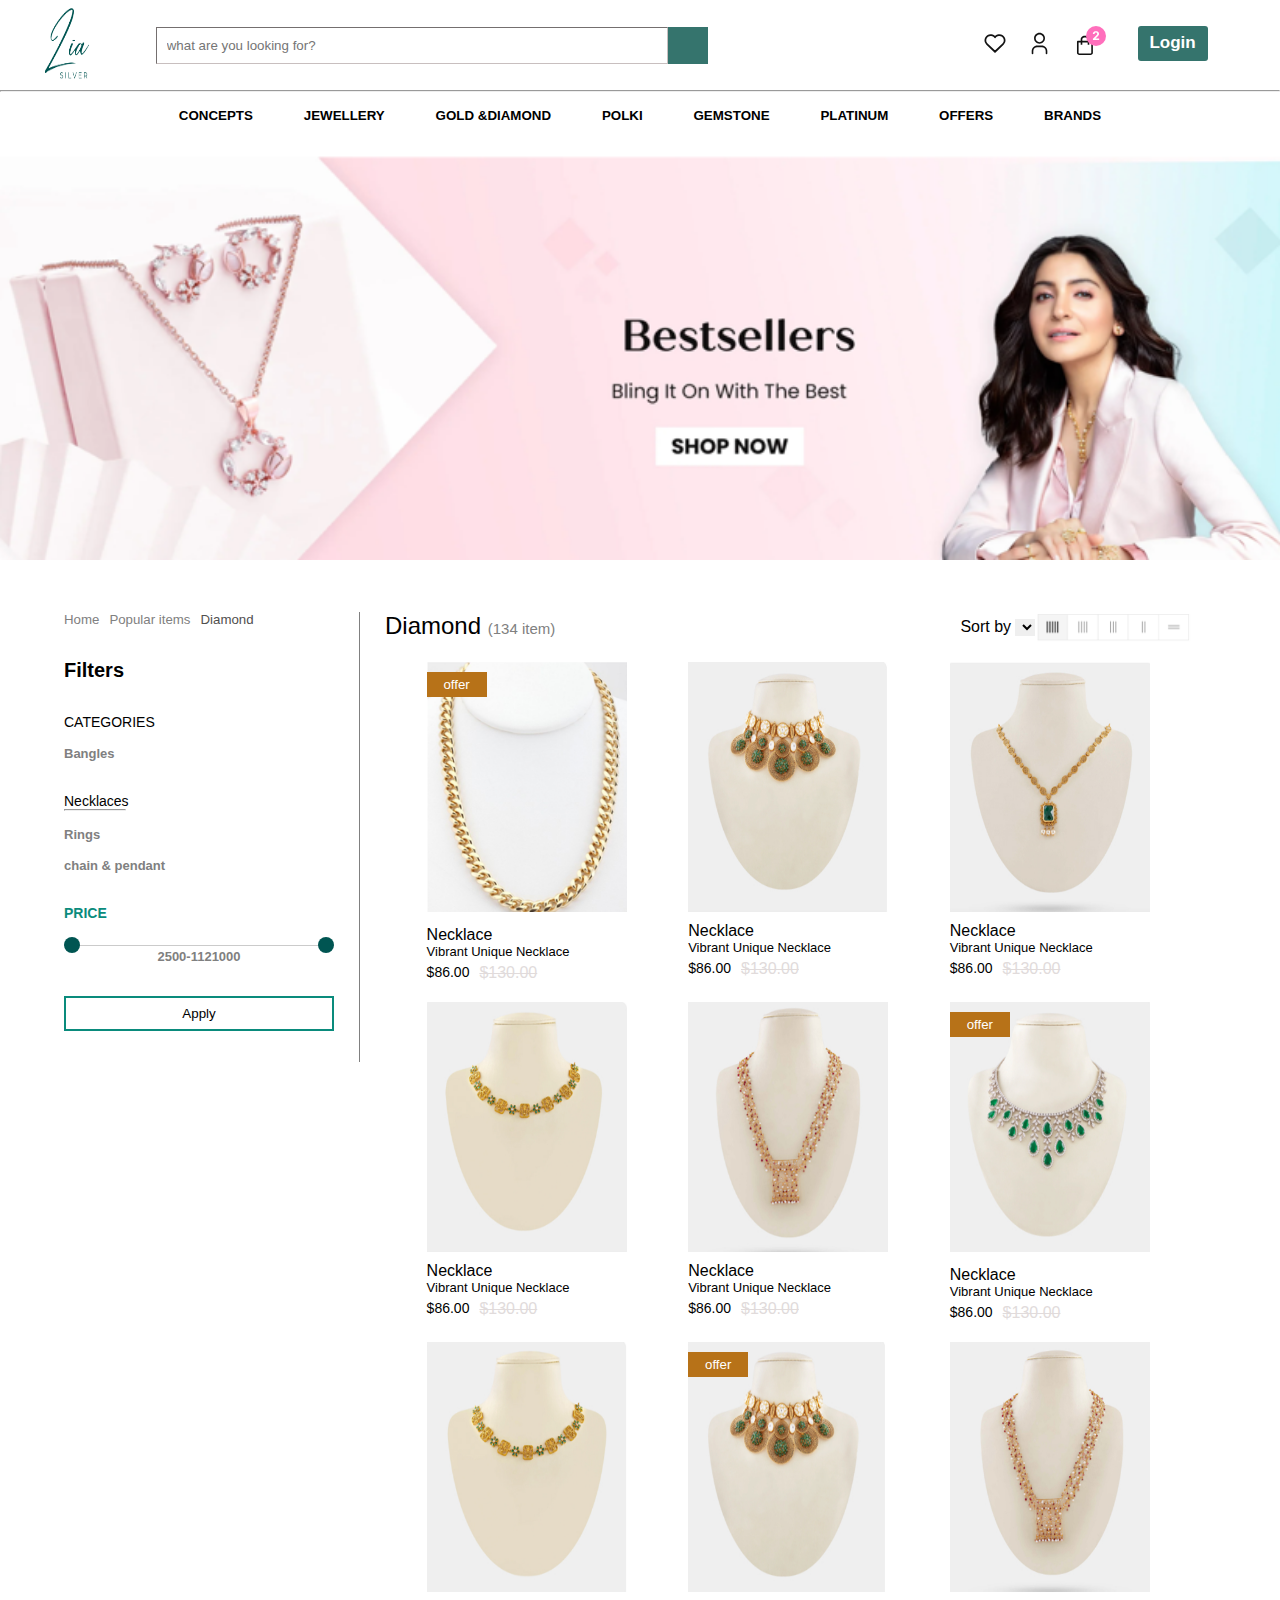
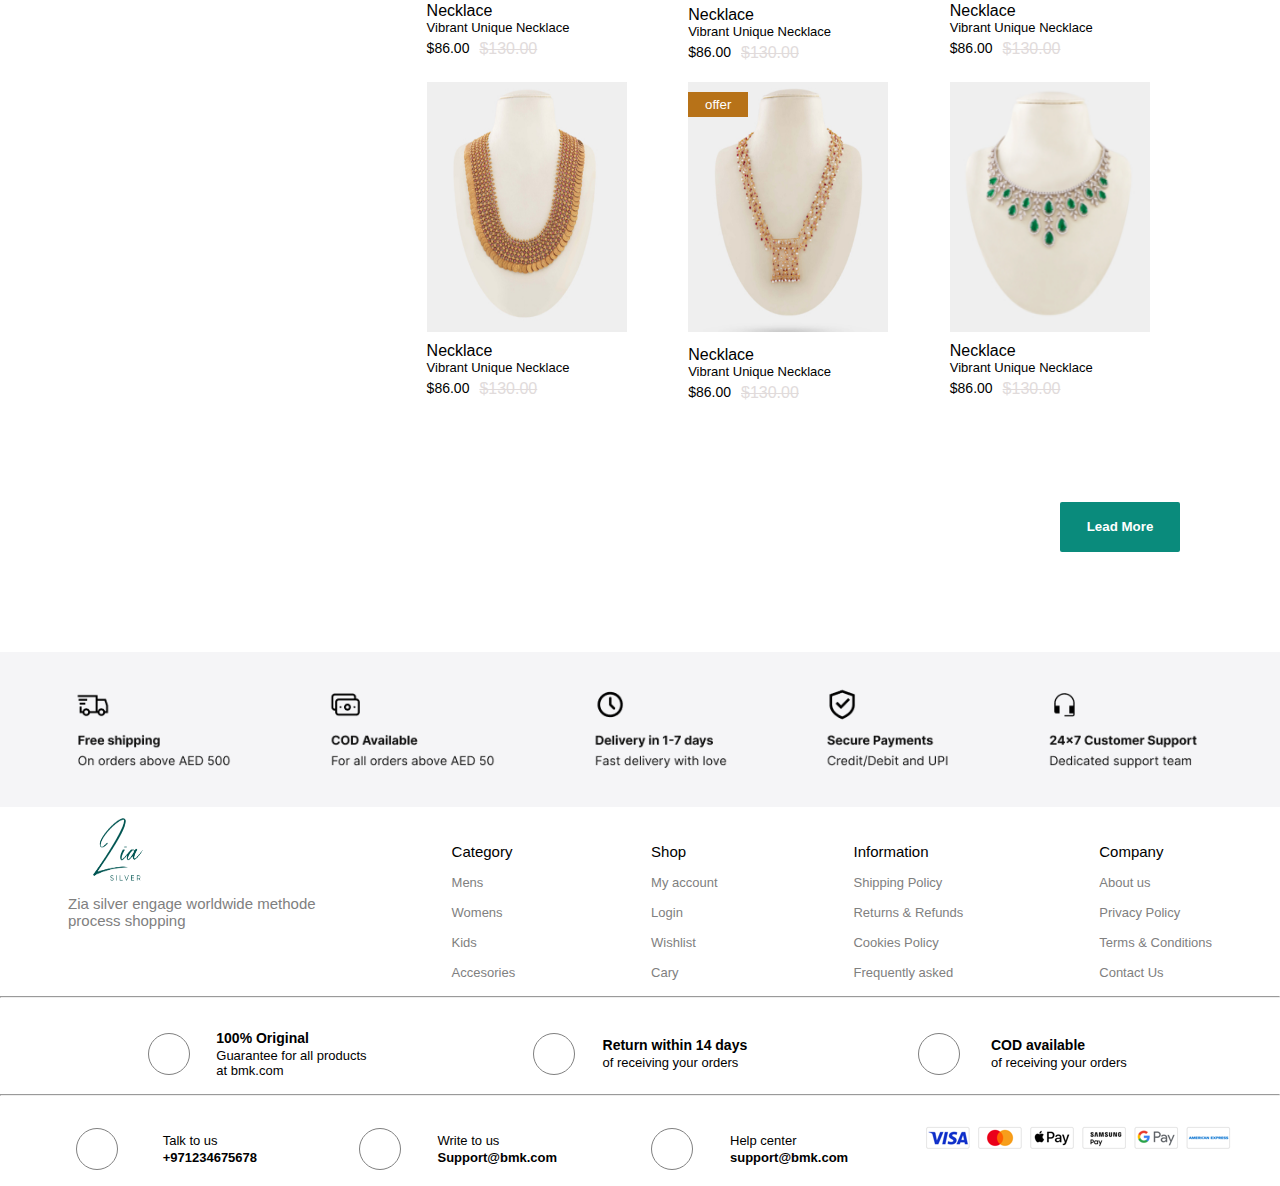
<file: ProductList.html>
<!DOCTYPE html>
<html lang="en">
  <head>
    <meta charset="UTF-8" />
    <meta name="viewport" content="width=device-width, initial-scale=1.0" />
    <title>Document</title>
    <link rel="stylesheet" href="./css/Style.css" />
    <link
      rel="stylesheet"
      href="https://cdnjs.cloudflare.com/ajax/libs/font-awesome/6.5.2/css/all.min.css"
      integrity="sha512-SnH5WK+bZxgPHs44uWIX+LLJAJ9/2PkPKZ5QiAj6Ta86w+fsb2TkcmfRyVX3pBnMFcV7oQPJkl9QevSCWr3W6A=="
      crossorigin="anonymous"
      referrerpolicy="no-referrer"
    />
  </head>
  <body>
    <header>
      <!-- header- logo and searchbar section -->
      <div class="header">
        <div class="header-main">
          <div class="logo-search-sec">
            <img src="./Images/logo.png" alt="" />
            <div>
              <input placeholder="what are you looking for?" type="text" />
              <button><i class="fa-solid fa-magnifying-glass"></i></button>
            </div>
          </div>
          <div class="header-btns">
            <button><svg width="28" height="28" viewBox="0 0 28 28" fill="none" xmlns="http://www.w3.org/2000/svg">
              <path d="M22.0256 15.0373L14.0089 22.75L5.99223 15.0373M5.99223 15.0373C5.46345 14.5375 5.04695 13.9367 4.76893 13.2729C4.49092 12.609 4.35743 11.8964 4.37685 11.1799C4.39628 10.4634 4.56821 9.75865 4.88182 9.10991C5.19543 8.46117 5.64391 7.88253 6.19904 7.41043C6.75417 6.93833 7.40392 6.583 8.10736 6.36681C8.8108 6.15063 9.55271 6.07827 10.2864 6.15429C11.02 6.23031 11.7295 6.45307 12.3702 6.80854C13.0108 7.16401 13.5688 7.64449 14.0089 8.21972C14.4509 7.64866 15.0095 7.17238 15.6498 6.82069C16.29 6.46899 16.9981 6.24945 17.7296 6.1758C18.4612 6.10215 19.2006 6.17599 19.9015 6.39268C20.6023 6.60937 21.2496 6.96426 21.8028 7.43512C22.356 7.90599 22.8031 8.48271 23.1163 9.12918C23.4295 9.77565 23.6019 10.4779 23.6228 11.1921C23.6438 11.9063 23.5127 12.617 23.2379 13.2797C22.963 13.9424 22.5503 14.5429 22.0256 15.0436" stroke="#121212" stroke-width="1.75" stroke-linecap="round" stroke-linejoin="round"/>
              </svg>
              </button>
            <button><svg width="28" height="28" viewBox="0 0 28 28" fill="none" xmlns="http://www.w3.org/2000/svg">
              <path fill-rule="evenodd" clip-rule="evenodd" d="M9.65715 9.33325C9.65715 7.20199 11.3849 5.47427 13.5161 5.47427C15.6474 5.47427 17.3751 7.20199 17.3751 9.33325C17.3751 11.4645 15.6474 13.1922 13.5161 13.1922C11.3849 13.1922 9.65715 11.4645 9.65715 9.33325ZM13.5161 3.85889C10.4927 3.85889 8.04177 6.30984 8.04177 9.33325C8.04177 12.3567 10.4927 14.8076 13.5161 14.8076C16.5395 14.8076 18.9905 12.3567 18.9905 9.33325C18.9905 6.30984 16.5395 3.85889 13.5161 3.85889ZM8.45268 19.3168C9.17638 18.5931 10.1579 18.1865 11.1814 18.1865H15.8481C16.8715 18.1865 17.8531 18.5931 18.5768 19.3168C19.3005 20.0405 19.707 21.022 19.707 22.0455V24.3788C19.707 24.8249 20.0686 25.1865 20.5147 25.1865C20.9608 25.1865 21.3224 24.8249 21.3224 24.3788V22.0455C21.3224 20.5936 20.7457 19.2011 19.719 18.1745C18.6924 17.1479 17.2999 16.5711 15.8481 16.5711H11.1814C9.7295 16.5711 8.33708 17.1479 7.31043 18.1745C6.28379 19.2011 5.70703 20.5936 5.70703 22.0455V24.3788C5.70703 24.8249 6.06865 25.1865 6.51472 25.1865C6.9608 25.1865 7.32242 24.8249 7.32242 24.3788V22.0455C7.32242 21.022 7.72899 20.0405 8.45268 19.3168Z" fill="#121212"/>
              </svg></button>
            <button>
              <svg id="toggleSidebar1Btn" width="50" height="34" viewBox="0 0 50 34" fill="none" xmlns="http://www.w3.org/2000/svg">
                <path fill-rule="evenodd" clip-rule="evenodd" d="M11.3087 12.9999C11.3087 12.8277 11.3959 12.4619 11.7498 12.1342C12.0916 11.8178 12.7531 11.4743 14.0011 11.4743C15.249 11.4743 15.9105 11.8178 16.2523 12.1342C16.6062 12.4619 16.6934 12.8277 16.6934 12.9999H18.3087C18.3087 12.3944 18.0459 11.5935 17.3498 10.9489C16.6416 10.2932 15.5531 9.85889 14.0011 9.85889C12.449 9.85889 11.3605 10.2932 10.6523 10.9489C9.9562 11.5935 9.69336 12.3944 9.69336 12.9999H11.3087ZM11.3087 13V14.8202H16.6934V13H18.3087V14.8202H21.0831C21.5292 14.8202 21.8908 15.1818 21.8908 15.6279V26.661C21.8908 27.2954 21.6367 27.9024 21.1865 28.3489C20.7365 28.7953 20.1276 29.0449 19.4941 29.0449H8.37128C7.73774 29.0449 7.12885 28.7953 6.67889 28.3489C6.22872 27.9024 5.97461 27.2954 5.97461 26.661V15.6279C5.97461 15.1818 6.33623 14.8202 6.7823 14.8202H9.69336V13H11.3087ZM9.69336 18.8333V16.4356H7.58999V26.661C7.58999 26.8627 7.6707 27.0575 7.81651 27.2021C7.96254 27.3469 8.16197 27.4295 8.37128 27.4295H19.4941C19.7034 27.4295 19.9029 27.3469 20.0489 27.2021C20.1947 27.0575 20.2754 26.8627 20.2754 26.661V16.4356H18.3087V18.8333H16.6934V16.4356H11.3087V18.8333H9.69336Z" fill="#121212"/>
                <g clip-path="url(#clip0_7698_25653)">
                <circle cx="25" cy="10" r="10" fill="#FF6FBC"/>
                <path d="M21.9281 14V12.6705L25.0346 9.79403C25.2988 9.53835 25.5204 9.30824 25.6994 9.10369C25.8812 8.89915 26.019 8.69886 26.1127 8.50284C26.2065 8.30398 26.2534 8.08949 26.2534 7.85938C26.2534 7.60369 26.1951 7.38352 26.0787 7.19886C25.9622 7.01136 25.8031 6.8679 25.6014 6.76847C25.3997 6.66619 25.171 6.61506 24.9153 6.61506C24.6483 6.61506 24.4153 6.66903 24.2164 6.77699C24.0176 6.88494 23.8642 7.03977 23.7562 7.24148C23.6483 7.44318 23.5943 7.68324 23.5943 7.96165H21.8429C21.8429 7.39062 21.9721 6.89489 22.2306 6.47443C22.4892 6.05398 22.8514 5.72869 23.3173 5.49858C23.7832 5.26847 24.3201 5.15341 24.9281 5.15341C25.5531 5.15341 26.0971 5.2642 26.5602 5.4858C27.0261 5.70455 27.3883 6.00852 27.6468 6.39773C27.9054 6.78693 28.0346 7.23295 28.0346 7.7358C28.0346 8.06534 27.9693 8.39062 27.8386 8.71165C27.7108 9.03267 27.4821 9.3892 27.1525 9.78125C26.823 10.1705 26.3585 10.6378 25.7591 11.1832L24.4849 12.4318V12.4915H28.1497V14H21.9281Z" fill="white"/>
                </g>
                <defs>
                <clipPath id="clip0_7698_25653">
                <rect width="20" height="20" fill="white" transform="translate(15)"/>
                </clipPath>
                </defs>
                </svg>
            </button>
            <button class="login-btn">Login</button>
          </div>
        </div>
      </div>
      <hr />
      <!-- Navbar -->
      <nav>
        <div class="navbar">
          <button>CONCEPTS</button>
          <button>JEWELLERY</button>
          <button>GOLD &DIAMOND</button>
          <button>POLKI</button>
          <button>GEMSTONE</button>
          <button>PLATINUM</button>
          <button>OFFERS</button>
          <button>BRANDS</button>
        </div>
      </nav>
    </header>
    <!-- product lists -->
    <main>
      <section>
        <img class="banner2" src="./Images/banner2.png" alt="" />

        <div class="prdct-list-main">
          <div class="prdct-list-sec">
            <div class="filter-section">
              <div class="dtls-path">
                <h5>
                  Home <span><i class="fa-solid fa-angle-right"></i></span>
                </h5>
                <h5>
                  Popular items
                  <span><i class="fa-solid fa-angle-right"></i></span>
                </h5>
                <h5 style="color: rgb(80, 78, 78)">Diamond</h5>
              </div>
              <div class="filter-title">
                <h3>Filters</h3>
                <i class="fa-solid fa-xmark"></i>
              </div>
              <h4>CATEGORIES</h4>
              <p>Bangles</p>

              <h4>Necklaces</h4>
              <hr />
              <p>Rings</p>
              <p>chain & pendant</p>
              <h2>PRICE</h2>
              <div class="slider">
                <svg
                  width="270"
                  height="16"
                  viewBox="0 0 270 16"
                  fill="none"
                  xmlns="http://www.w3.org/2000/svg"
                >
                  <rect y="8" width="270" height="1" fill="#CBCBCB" />
                  <circle cx="262" cy="8" r="8" fill="#005552" />
                  <circle cx="8" cy="8" r="8" fill="#005552" />
                </svg>
                <p>2500-1121000</p>
              </div>

              <button>Apply</button>
            </div>
          <div  class="line"></div>
            <div class="prdct-list-cards">
              <div class="prdct-list-card">
                <div class="prdct-list-title">
                  <h2>Diamond <span>(134 item)</span></h2>
                  <p></p>
                </div>
                <div class="sort">
                  <section>
                    <label for="sort-by">Sort by</label>
                    <select name="sort-by" id="sort-by">
                      <option value=""></option>
                    </select>
                  </section>
                  <div class="sort-lines">
                    <img src="./Images/sort.png" alt="">
                  </div>
                </div>
               
                   
                </div>
                 <!-- list cards -->
                <div class="list-cards">
                    <div style="width: 200px;"  class="latest-card">
                        <div class="list-cr">
                            <img style="height: 250px; width: 200px;" src="./Images/might-img4.png" alt="">
                            <h5>offer</h5>
                        </div>
                       
                        <h4>Necklace</h4>
                        <p>Vibrant Unique Necklace</p>
                        <div class="price">
                          <h3>$86.00 </h4>
                          <del>$130.00</del>
                        </div>
                        
                      </div>

                      <div style="width: 200px;"  class="latest-card">

                            <img style="height: 250px; width: 200px;" src="./Images/list-card2.png" alt="">

                     
                       
                        <h4>Necklace</h4>
                        <p>Vibrant Unique Necklace</p>
                        <div class="price">
                          <h3>$86.00 </h4>
                          <del>$130.00</del>
                        </div>
                        
                      </div>

                      <div style="width: 200px;"  class="latest-card">

                        <img style="height: 250px; width: 200px;" src="./Images/list-card3.png" alt="">

                 
                   
                    <h4>Necklace</h4>
                    <p>Vibrant Unique Necklace</p>
                    <div class="price">
                      <h3>$86.00 </h4>
                      <del>$130.00</del>
                    </div>
                    
                  </div>
                  <div style="width: 200px;"  class="latest-card">

                    <img style="height: 250px; width: 200px;" src="./Images/list-card4.png" alt="">

             
               
                <h4>Necklace</h4>
                <p>Vibrant Unique Necklace</p>
                <div class="price">
                  <h3>$86.00 </h4>
                  <del>$130.00</del>
                </div>
                
              </div>
              <div style="width: 200px;"  class="latest-card">

                <img style="height: 250px; width: 200px;" src="./Images/list-card5.png" alt="">

         
           
            <h4>Necklace</h4>
            <p>Vibrant Unique Necklace</p>
            <div class="price">
              <h3>$86.00 </h4>
              <del>$130.00</del>
            </div>
            
          </div>

          <div style="width: 200px;"  class="latest-card">
            <div class="list-cr">
                <img style="height: 250px; width: 200px;" src="./Images/list-card6.png" alt="">
                <h5>offer</h5>
            </div>
           
            <h4>Necklace</h4>
            <p>Vibrant Unique Necklace</p>
            <div class="price">
              <h3>$86.00 </h4>
              <del>$130.00</del>
            </div>
            
          </div>

          <div style="width: 200px;"  class="latest-card">

            <img style="height: 250px; width: 200px;" src="./Images/list-card8.png" alt="">

     
       
        <h4>Necklace</h4>
        <p>Vibrant Unique Necklace</p>
        <div class="price">
          <h3>$86.00 </h4>
          <del>$130.00</del>
        </div>
        
      </div>
      
      <div style="width: 200px;"  class="latest-card">
        <div class="list-cr">
            <img style="height: 250px; width: 200px;" src="./Images/list-card7.png" alt="">
            <h5>offer</h5>
        </div>
       
        <h4>Necklace</h4>
        <p>Vibrant Unique Necklace</p>
        <div class="price">
          <h3>$86.00 </h4>
          <del>$130.00</del>
        </div>
        
      </div>
      <div style="width: 200px;"  class="latest-card">

        <img style="height: 250px; width: 200px;" src="./Images/list-card9.png" alt="">

 
   
    <h4>Necklace</h4>
    <p>Vibrant Unique Necklace</p>
    <div class="price">
      <h3>$86.00 </h4>
      <del>$130.00</del>
    </div>
    
  </div>
  <div style="width: 200px;"  class="latest-card">

    <img style="height: 250px; width: 200px;" src="./Images/list-card10.png" alt="">



<h4>Necklace</h4>
<p>Vibrant Unique Necklace</p>
<div class="price">
  <h3>$86.00 </h4>
  <del>$130.00</del>
</div>

</div>
<div style="width: 200px;"  class="latest-card">
    <div class="list-cr">
        <img style="height: 250px; width: 200px;" src="./Images/list-card11.png" alt="">
        <h5>offer</h5>
    </div>
   
    <h4>Necklace</h4>
    <p>Vibrant Unique Necklace</p>
    <div class="price">
      <h3>$86.00 </h4>
      <del>$130.00</del>
    </div>
    
  </div>
  <div style="width: 200px;"  class="latest-card">

    <img style="height: 250px; width: 200px;" src="./Images/list-card12.png" alt="">



<h4>Necklace</h4>
<p>Vibrant Unique Necklace</p>
<div class="price">
  <h3>$86.00 </h4>
  <del>$130.00</del>
</div>

</div>
      


              </div>
          
            </div>
      
          </div>

        </div>
        <button class="learn-btn" >Lead More</button>
      </section>

      <section>
        <div id="sidebar1">
          <div class="cart-title">
           <h2>CART</h2>
           <svg id="closeSidebar1Btn" xmlns="http://www.w3.org/2000/svg" width="16" height="16"
           viewBox="0 0 16 16" fill="none">
           <path
               d="M9.414 8L16 1.414L14.586 0L8 6.586L1.414 0L0 1.414L6.586 8L0 14.586L1.414 16L8 9.414L14.586 16L16 14.586L9.414 8Z"
               fill="#2E2E2E" />
       </svg>
   
           
          </div>
          <!--cart products -->
          <div class="cart-products">
           <div>
             <img src="./Images/list-card12.png" alt="">
           </div>
           <div>
             <h3>Luxury Diamond Necklace</h3>
             <p>Gross Weight:400Gr,Metal:1162</p>
             <div class="cart-count">
               <div class="cartcnt" style="border: solid 1px grey; display: flex ; gap: 15px; height: 20px; align-items: center; justify-content: center;"><button>--</button> <h5>1</h5> <button>+</button></div>
               <div>
                 <h4 style="display: flex; gap: 10px;">RS:126000 <span><i class="fa-solid fa-trash-can"></i></span></h4>
   
               </div>
             </div>
           </div>
           
          </div>
          <div class="cart-products">
           <div>
             <img src="./Images/list-card3.png" alt="">
           </div>
           <div>
             <h3>Luxury Diamond Necklace</h3>
             <p>Gross Weight:400Gr,Metal:1162</p>
             <div class="cart-count">
               <div class="cartcnt" style="border: solid 1px grey; display: flex ; gap: 15px; height: 20px; align-items: center; justify-content: center;"><button>--</button> <h5>1</h5> <button>+</button></div>
               <div>
                 <h4 style="display: flex; gap: 10px;">RS:126000 <span><i class="fa-solid fa-trash-can"></i></span></h4>
   
               </div>
             </div>
           </div>
         
          </div>
         <div class="cart-btm-main">
   
     
          <div class="cart-btm-sec">
           <h3>Input</h3>
           <button>Apply</button>
          </div>
          <div class="cart-rate-sec">
           <div class="cart-btm-sec1">
             <h3>Subtotal</h3>
             <p>Rs.234000</p>
           </div>
           <div class="cart-btm-sec1">
             <h4>Total</h4>
             <p>Rs.234000</p>
           </div>
           <button class="checkout-btn">Ceckout</button>
          </div>
          <div class="view">
             <h4>View Cart</h4>
          </div>
         </div>
   
     </div>
      </section>
    </main>
    <!-- footer -->
    <footer>
        <div class="footer-section">
         <img class="shipping-tag" src="./Images/shipping-tag.png" alt="">

         <div class="footer-main">
           <div class="footer-sec1">
             <img src="./Images/logo.png" alt="">
             <p>Zia silver engage worldwide methode <br> process shopping</p>
             <div class="social-links">
               <a href=""><i class="fa-brands fa-facebook-f"></i></a>
               <a href=""><i class="fa-brands fa-instagram"></i></a>
               <a href="">

                 <i class="fa-brands fa-twitter"></i></a>
                 <a href=""><i class="fa-regular fa-envelope"></i></a>
                 <a href=""><i class="fa-solid fa-music"></i></a>
                 <a href=""><i class="fa-brands fa-linkedin"></i></a>
             </div>
           </div>

           <div class="footer-sec2">
             <h3>Category</h3>
             <h6>Mens</h6>
             <h6>Womens</h6>
             <h6>Kids</h6>
             <h6>Accesories</h6>

           </div>
           <div class="footer-sec2">
             <h3>Shop</h3>
             <h6>My account</h6>
             <h6>Login</h6>
             <h6>Wishlist</h6>
             <h6>Cary</h6>
           </div>
           <div class="footer-sec2">
             <h3>Information</h3>
             <h6>Shipping Policy</h6>
             <h6>Returns & Refunds</h6>
             <h6>Cookies Policy</h6>
             <h6> Frequently asked</h6>
           </div>
           <div class="footer-sec2">
             <h3>Company</h3>
             <h6>About us</h6>
             <h6>Privacy Policy</h6>
             <h6>Terms & Conditions</h6>
             <h6>Contact Us</h6>
           </div>
         </div>
         <hr>
        </div>

        <div class="ftr-returns">
        <div class="ftr-return">
         <div class="ftr-rtrn">
           <a href=""><i class="fa-solid fa-phone"></i></a>
           <div>
             <h6>100% Original</h6>
             <p>Guarantee for all products <br> at  bmk.com</p>
           </div>
         </div>
         <div class="ftr-rtrn">
           <a href=""><i class="fa-solid fa-phone"></i></a>
           <div>
             <h6>Return within 14 days</h6>
             <p>of receiving your orders </p>
           </div>
         </div>
         <div class="ftr-rtrn">
           <a href=""><i class="fa-solid fa-phone"></i></a>
           <div>
             <h6>COD available</h6>
             <p>of receiving your orders</p>
           </div>

         </div>
     
        </div>

        <hr>
         
       </div>
        <div style=" width: 100%;">
         <div style="margin-top: 1rem;" class="ftr-return">
           <div  class="ftr-rtrn">
             <a href=""><i class="fa-solid fa-phone"></i></a>
             <div>
               <h6 style="font-size: 13px; font-weight: 400;">Talk to us</h6>
               <p style="font-size: 13px; font-weight: 600;">+971234675678</p>
             </div>
           </div>
           <div class="ftr-rtrn">
             <a href=""><i class="fa-solid fa-phone"></i></a>
             <div>
               <h6 style="font-size: 13px; font-weight: 400;">Write to us</h6>
               <p style="font-size: 13px; font-weight: 600;">Support@bmk.com </p>
             </div>
           </div>
           <div class="ftr-rtrn">
             <a href=""><i class="fa-solid fa-phone"></i></a>
             <div>
               <h6 style="font-size: 13px; font-weight: 400;">Help center</h6>
               <p style="font-size: 13px; font-weight: 600;">support@bmk.com</p>
             </div>
           </div>
           <div>
             <img class="pay" src="./Images/pay.png" alt="">
           </div>
          </div>

        </div>

     </footer>

     <script src="Script.js"></script>
  </body>
</html>
</file>
<file: css/Style.css>
*{
    padding: 0;
    margin: 0;
}
          /* Home page */
.header{
    width: 100%;
    display: flex;
    justify-content: center;
    flex-direction: column;
}
.header-main{
    width: 95%;
    display: flex;
    justify-content: space-between;
    align-items: center;

    height: 90px;
}
.logo-search-sec{
    display: flex;
    align-items: center;
    justify-content: space-around;
    width: 60%;

 

}
.logo-search-sec img{
    width: 90px;
    height: 90px;

}
.logo-search-sec input{
    width: 500px;
    height: 35px;
    outline-color: grey;
   background-color: rgb(255, 255, 255);
  border-width: .1px;
  border-color: rgb(200, 191, 191);
  padding-left: 10px;
}
.logo-search-sec div{
    display: flex;
}
.logo-search-sec button{
    height: 37px;
    width: 40px;
    border: none;
    background-color:rgb(53, 116, 109) ;
    color: white;
}
.header-btns{
    display: flex;
    justify-content:space-around ;

    width: 20%;
}
.header-btns button{
    background-color: white;
    border: none;
    font-size: 17px;

}
.icon{
    position: relative;
}
.fa-solid.fa-bag-shopping {
    position: relative;
    z-index: 1;
}

.icon-count {
    position: absolute;
    top: -10%;
    left: 70%;
    transform: translateX(-50%);
    background-color: rgb(234, 116, 169);
   color: white;
    border-radius: 50%;
    padding: 2px 6px;
    font-size: 12px;
    z-index: 2;
}
.login-btn{
    background-color:rgb(53, 116, 109)!important ;
    width: 70px;
    height: 35px;
    color: white;
    font-weight: 600;
    border-radius: 3px;
}
nav{
    width: 100%;
    display: flex;
    justify-content: center;

}
.navbar{
    width: 80%;
    display: flex;
    justify-content: space-evenly;
    margin-top: 1rem;

}
.navbar button{
    background-color: white;
    border: none;
    font-weight: 600;
  display: flex;
  flex-wrap: wrap;
  height: auto;
  width: auto;

 

}
.banner img{
    width: 100%;
    margin-top: 2rem;

}
.category{
    width: 100%;
    display: flex;
    flex-direction: column;
    justify-content: center;
    align-items: center;
    margin-top: 1rem;
}
.cat-titles{
    width: 90%;
    display: flex;
    justify-content: space-between;
}
.cat-title h2 , h5{
    font-family:'Lucida Sans', 'Lucida Sans Regular', 'Lucida Grande', 'Lucida Sans Unicode', Geneva, Verdana, sans-serif ;
}
.category-section{
    width: 100%;
    display: flex;
    justify-content: center;
}
.category-sec{
    width: 90%;
 margin-top: 1rem;
  display: flex;
  flex-wrap: wrap;
  justify-content: space-around;
   
}
.cat-sec{
    margin-top: 1rem;
    display: flex;
    flex-direction: column;
    justify-content: center;
    align-items: center;
}
.cat-sec img{
    width: 150px;
    height: 170px;
    border-radius: 50%;
}
.cat-sec h4{
    font-size: 14px;
    font-weight: 400;
    margin-top: 6px;
    font-family: 'Lucida Sans', 'Lucida Sans Regular', 'Lucida Grande', 'Lucida Sans Unicode', Geneva, Verdana, sans-serif;
}
.gold-silver{
   width: 90%;
    display: flex;
    justify-content: space-evenly;
    margin-top: 3rem;
    flex-wrap: wrap; 
}
.gld-title h2{
    font-family: 'Lucida Sans', 'Lucida Sans Regular', 'Lucida Grande', 'Lucida Sans Unicode', Geneva, Verdana, sans-serif;
    font-weight: 400;
    text-align: center;
    margin-top: 1.5rem;
}
.gld-slvr{
    display: flex;
    flex-direction: column;
}
.gld-title h4{
    font-family: 'Lucida Sans', 'Lucida Sans Regular', 'Lucida Grande', 'Lucida Sans Unicode', Geneva, Verdana, sans-serif;
    text-align: center;
    font-weight: 400;
  margin-top: 6px;

}

.gld-title hr{
    width: 110px;
    text-align: center;
    display: flex;
    justify-content: center;

    flex-direction: column;
    align-items: center;
}
.gld-title{
    display: flex;
    flex-direction: column;
    justify-content: center;
    align-items: center;
}
.latest-section{
    width: 100%;
    display: flex;
    flex-direction: column;
    justify-content: center;
    align-items: center;
}
.latest-sec{
    width: 90%;
    margin-top: 3rem;

}
.latest-sec h2{
    font-family: 'Lucida Sans', 'Lucida Sans Regular', 'Lucida Grande', 'Lucida Sans Unicode', Geneva, Verdana, sans-serif;
    font-weight: 500;

}
.latest-cards{
display: flex;
justify-content: space-evenly;
flex-wrap: wrap;
margin-top: 2rem;
gap: 20px;
}
.latest-card{
    width:240px ;

    display: flex;
    flex-direction: column;

}
.latest-card button{
    height: 40px;
    border: solid 2px ;
  border-color:rgb(58, 181, 167) ;
    background-color: white;
    font-weight: 600;
}
.latest-card h4,.latest-card1 h4,.add-card h4{
    font-family: 'Lucida Sans', 'Lucida Sans Regular', 'Lucida Grande', 'Lucida Sans Unicode', Geneva, Verdana, sans-serif;
 margin-top: 10px;
 font-weight: 400;
}
.price{
    display: flex;
    gap: 10px;
    margin-top: 5px;


}
.price h3{
    font-family: 'Lucida Sans', 'Lucida Sans Regular', 'Lucida Grande', 'Lucida Sans Unicode', Geneva, Verdana, sans-serif;
    font-size: 14px;
    font-weight: 400;
}
.price del{
    color: rgb(225, 219, 219);
    font-family: 'Lucida Sans', 'Lucida Sans Regular', 'Lucida Grande', 'Lucida Sans Unicode', Geneva, Verdana, sans-serif;

}
.latest-card1{
    width:240px ;
  
    display: flex;
    flex-direction: column;
    position: relative;
}
.image-container {
    position: relative;
}

.image-container img {
    height: 345px;
    display: block;
}

.image-container h2 {
    position: absolute;
    top: 4%;
    width: 80px;
    height: 25px;
    text-align: center;
    padding-top: 5px;
    background-color: rgb(249, 177, 44);
    left: 17%;
    transform: translate(-50%, -50%);
    z-index: 1;
    color: black;
    font-size: 13px; 
}
.image-container1 {
    position: relative;
    display: inline-block;
}

.image-container1 img {
    display: block;
    max-width: 100%;
}

.icon-button {
    position: absolute;
    background-color: transparent;
    border: none;
    cursor: pointer;
}

.svg-button {
    top: 20px; 
    right: 10px; 
}

.eye-button {
    top: 80px; 
    right: 10px; 
    font-size: 20px;
}
.count{
bottom: 50px;
left: 80px;
text-align: center;
justify-content:center ;
display: flex;
gap: 20px;
border: solid 1px rgb(201, 192, 192);
width: 90px;
height: 30px;
padding-top: 5px;
}
.count span{
    letter-spacing: -2px;
}
.quick-add-button {
    display: block;
 
    height: 40px;
    border: solid 2px ;
  border-color:rgb(58, 181, 167) ;
    background-color: white;
    font-weight: 600;
}

.card-btns{
    display: flex;
    justify-content:space-around ;
}
.card-btns button{
    width: 110px;
    
}
.card-btn1{
    background-color: white;
}
.Addition-cards{
    display: flex;
    justify-content: space-evenly;
    flex-wrap: wrap;
} 
.addition-section{
    width: 100%;
    display: flex;
    flex-direction: column;
    justify-content: center;
    align-items: center;
    margin-top: 3rem;
}
.addition-sec{
    width: 90%;
  
 
}
.addition-titles{
    display: flex;
    justify-content: space-between;
    
}
.addition-titles h2{
    font-family: 'Lucida Sans', 'Lucida Sans Regular', 'Lucida Grande', 'Lucida Sans Unicode', Geneva, Verdana, sans-serif;
}
.image-container3 img{
    width: 240px;
    height: 300px;
}
.latest-card1{
    
    height: auto;
}
.image-container3 h2 {
    position: absolute;
    top: 4%;
    width: 80px;
    height: 25px;
    text-align: center;
    padding-top: 5px;
    background-color: rgb(249, 177, 44);
    left: 17%;
    transform: translate(-50%, -50%);
    z-index: 1;
    color: black;
    font-size: 13px; 
}
.add-card{
    width:240px ;

    display: flex;
    flex-direction: column;
    justify-content: center;
    align-items: center;
    
}
.add-card img{
    width: 240px;
    height: 300px;
}
.addition-card{
     display: flex;
     justify-content: center!important;
     gap: 20px;
  width: 100%;
  flex-wrap: wrap;
  margin-top: 3rem;
}
.addition-crd{
    display: flex;
    flex-direction: column;
   
   
}
.addition-crd img{
    width: 550px;
    height: 400px;
}
footer{
    width: 100%;
    display: flex;
    flex-direction: column;
    justify-content: center;
    align-items: center;
    margin-top: 3rem;

}
.footer-section{
    width: 100%;
}
.shipping-tag{
    width: 100%;
}
.footer-main{
    display: flex;
    justify-content: space-around;
    flex-wrap: wrap;
}
.footer-sec1 img{
    width: 100px;
    height: 80px;

}
.footer-sec1 p{
    font-family: 'Lucida Sans', 'Lucida Sans Regular', 'Lucida Grande', 'Lucida Sans Unicode', Geneva, Verdana, sans-serif;
    font-size: 15px;
    color: gray;
}
.social-links{
    display: flex;
    justify-content: space-between;
    margin-top: 2rem;
}
.social-links a{
    color: black;
}
.footer-sec2 {
    display: flex;
    flex-direction: column;
    gap: 15px;
    margin-top: 2rem;
    margin-bottom: 1rem;

}
.footer-sec2 h3{
    font-family: 'Segoe UI', Tahoma, Geneva, Verdana, sans-serif;
    font-weight: 400;
    font-size: 15px;
    
}
.footer-sec2 h6{
    font-family: 'Segoe UI', Tahoma, Geneva, Verdana, sans-serif;
    font-weight: 400;
    font-size: 13px;
    color: gray;
    
}
.ftr-returns{
    width: 100%;
}
.ftr-return{
    display: flex;
    justify-content: space-evenly;
    margin-top: 1rem;
    width: 100%;
    flex-wrap: wrap;
    margin-bottom: 1rem;
}
.ftr-rtrn{
    display: flex;
    gap: 10px;
    justify-content: space-evenly;
    align-items: center;
    margin-top: 1rem;
    width: 250px;
}
.ftr-rtrn a{
   color: black;
    width: 40px;
    height: 30px;
    text-align: center;
     padding-top: 10px;
     border-radius: 60px;
     border: solid 1px grey;
}

.ftr-rtrn div h6{
 font-family: 'Segoe UI', Tahoma, Geneva, Verdana, sans-serif;
 font-size: 14px;
}
.ftr-rtrn div p{
    font-family: 'Segoe UI', Tahoma, Geneva, Verdana, sans-serif;
    font-size: 13px;
    margin-top: 2px;

}

/* Product Details Page */

.details-main{
    display: flex;
    flex-direction: column;
    width: 100%;
    justify-content: center;
    align-items: center;

}
.details-sec{
    display: flex;
    width: 90%;
    justify-content: space-evenly;
    flex-wrap: wrap;
    margin-top: 3rem;
}
.dtl-img-cards{
     display: flex;
     justify-content: space-between;
     margin-top: 1rem;

}
.dtl-img-cards img{
    width: 120px;
    height: 150px;
}
.dtls-img-sec img{

}
.dtls-main h2{
    font-family: 'Segoe UI', Tahoma, Geneva, Verdana, sans-serif;
    margin-top: 1rem;
}
.dtls-path{
    display: flex;
   
    color: grey;
      gap: 10px;
}
.dtls-path h5{
    font-weight: 500;
    font-family: 'Segoe UI', Tahoma, Geneva, Verdana, sans-serif;
}
.dtls-main p{
    color: grey;
    font-family: 'Segoe UI', Tahoma, Geneva, Verdana, sans-serif;
    margin-top: .7rem;
}
.dtls-main h3{
   font-family: 'Segoe UI', Tahoma, Geneva, Verdana, sans-serif;
   margin-top: .5rem; 
   font-size: 23px;
}
.dtls-main del{
    font-size: 14px;
    color: grey;
}
.dtls-main h6{
    margin-top: .5rem;
    font-size: 13px;
    font-family: 'Segoe UI', Tahoma, Geneva, Verdana, sans-serif;
    color: rgb(10, 139, 124);
}
.dtls-main h4{
    margin-top: 1rem;
    font-family: 'Segoe UI', Tahoma, Geneva, Verdana, sans-serif;
    font-size: 18px;
    margin-bottom: .5rem;
}
.rating{
    display: flex;
}
.rating i{
    color: orange;
    margin-top: 1rem;
    font-size: 14px;
}

.prdct-dtls div{
    display: flex;
    justify-content: space-between;

}
.prdct-detls-btnts{
    display: flex;
    flex-direction: column!important;
}

.prdct-detls-btnt{
    display: flex!important;
    background-color: rgb(237, 237, 237);
    justify-content: space-between;
    align-items: center;
}
.prdct-detls-btnt button{
    border: none;


}
.prdct-detls-btnts h5{
color: rgb(10, 139, 124);
}
.prdct-detls-btnts button{
    display: flex;
    justify-content: center;
    align-items: center;
    height: 30px;
    width: 60px;
    height: 40px;  
    
}
.addtocart{
    background-color:rgb(10, 139, 124) ;
    border: none;
    width: 100%!important;
    margin-top: 10px;
    color: white;
}
.prdct-links{
    display: flex;
    justify-content: space-between;
    color: rgb(10, 139, 124);
    margin-top: .5rem
}
.prdct-links h5{
    font-family: 'Segoe UI', Tahoma, Geneva, Verdana, sans-serif;
    gap: 5px;
    display: flex;
}
.dis-main{
    width: 100%;
    display: flex;
    justify-content: center;

}
.dis-sec{
    width: 80%!important;
    margin-top: 3rem;
}
.discripton-btns{
    border-bottom: solid 1px grey;
    width: 100%;
    gap: 20px;
    display: flex;
}
.discripton-btns button{
    background-color: white;
    border: none;
    color: grey;
}
.discripton-btns button.active{
    border-bottom: solid 2px;
    color: black;
}
.dis-sec p{
    width: 70%;
    font-family: 'Segoe UI', Tahoma, Geneva, Verdana, sans-serif;
    color: rgb(71, 69, 69);
    margin-top: 1.5rem;
}
.info-sec{
    margin-top: 2rem;
}
.info-sec h4{
    font-family: 'Segoe UI', Tahoma, Geneva, Verdana, sans-serif;

}
.info-sec ul li{
    font-family: 'Segoe UI', Tahoma, Geneva, Verdana, sans-serif;
    color: rgb(71, 69, 69);
    margin-top: 1rem;
    margin-left: 1rem;

}
.might-cards{
    display: flex;
    justify-content: space-between;
    margin-top: 3rem;
}
.might-cards div h3{
    font-family: 'Segoe UI', Tahoma, Geneva, Verdana, sans-serif;
    
}
.might-cards div i{
     background-color: rgb(233, 225, 225);
     width: 40px;
     height: 30px;
     text-align: center;
     padding-top: 11px;
     border-radius: 50px;
     margin-top: -.5rem;
}
.might-card{
    display: flex;
    flex-wrap: wrap;
    justify-content: space-around;
    margin-top: 3rem;
    gap: 20px;
}
.popular-section{
    width: 100%;
    display: flex;
    justify-content: center;
    flex-direction: column;
    align-items: center;
}
.popular-sec{
    width: 90%;
    margin-top: 3rem;
}
.recently-sec{
    display: flex;
    justify-content: space-around;
    margin-top: 3rem;
    flex-wrap: wrap;
    gap: 20px;
}
/* product List page */

.banner2{
    width: 100%;
    margin-top: 2rem;
}
.prdct-list-main{
    width: 100%;
    display: flex;
    justify-content: center;
    align-items: center;
    flex-direction: column;
}
.prdct-list-sec{
    width: 90%;
    display: flex;
    margin-top: 3rem;
   
    gap: 25px;
    flex-wrap: wrap;

}
.prdct-list-card{
    display: flex;
    justify-content:space-between ;
}

.prdct-list-cards{
 width: 70%;
 display: flex;
 flex-direction: column;
 gap: 20px;

}
.filter-title{
    display: flex;
    justify-content: space-between;
   
    margin-top: 2rem;
    align-items: center;
}
.filter-title h3{
    font-family: 'Segoe UI', Tahoma, Geneva, Verdana, sans-serif;
    font-size: 20px;
}
.filter-section h4{
    font-family: 'Segoe UI', Tahoma, Geneva, Verdana, sans-serif;
    font-size: 14px;
    font-weight: 500;
    margin-top: 2rem;
}
.filter-section hr{
    width: 60px;
}
.filter-section p{
    color: grey;
    font-family: 'Segoe UI', Tahoma, Geneva, Verdana, sans-serif;
    font-size: 13px;
    font-weight: 600;
    margin-top: 1rem;
}
.filter-section h2{
    color: rgb(10, 139, 124);
    font-family: 'Segoe UI', Tahoma, Geneva, Verdana, sans-serif;
    font-size: 14px;
    margin-top: 2rem;
}
.slider svg{
    margin-top: 1rem;
}
.slider p{
     text-align: center;
     margin-top: -.5rem;
}
.filter-section button{
    width: 100%;
    height: 35px;
    background-color: white;
    border: solid 2px rgb(10, 139, 124);
    margin-top: 2rem;
}
.prdct-list-title h2{
  font-family: 'Segoe UI', Tahoma, Geneva, Verdana, sans-serif;
  font-weight: 500;
}
.prdct-list-title span{
    font-size: 15px;
    color: grey;
    font-weight: 400;
}

#sort-by{
    border: none;
}
.sort{
    display: flex;
    justify-content: center;
    align-items: center;
}
.sort-lines img{

 display: flex;
 height: 30px;
   
}
.sort section label{
    font-family: 'Segoe UI', Tahoma, Geneva, Verdana, sans-serif;
}
.line{
    width: 1px;
    height: 450px;
    background-color: grey;
}
.list-cr{
    position: relative;
}
.list-cr h5{
    width: 50px;
    text-align: center;
    position: absolute;
    top:10px;
    left: 0;
    background-color: rgb(183, 114, 24);
    color: white;
    font-family: 'Segoe UI', Tahoma, Geneva, Verdana, sans-serif;
    font-weight: 400;
    padding: 5px;
    margin: 0;
}
.latest-card p{
    font-family: 'Segoe UI', Tahoma, Geneva, Verdana, sans-serif;
     font-size: 13px;
}
.list-cards{
    display: flex;
    flex-wrap: wrap;
    justify-content: space-evenly;
    gap: 20px;
}
.learn-btn{
    width: 120px;
    height: 50px;
    float: right;
    margin: 100px;
    background-color: rgb(10, 139, 124);
    border: none;
    color: white;
    font-weight: 600;
    border-radius: 2px;
}
#sidebar,#sidebar1{
    position: fixed;right: 0;top: 0;background-color:white;width: 30%; height: 100vh; display: none; z-index: 99!important;
     padding: 0px;

     padding-left: 40px!important;
     overflow-y: auto;
     box-shadow: 0 0 10px rgba(0, 0, 0, 0.5);
}
.cart-title{
    display: flex;
    justify-content: space-between;
    margin-top: 1rem;
    padding: 10px;
}
.cart-title h2 , .cart-title svg{
    color: rgb(10, 139, 124);
    font-family: 'Segoe UI', Tahoma, Geneva, Verdana, sans-serif;
}
.cart-products{

   width: 85%;
    height: 100px;

    align-items: center!important;
    display: flex;
    justify-content: space-between!important;
    margin-top: 1rem;
    border-bottom: solid 1px rgb(10, 139, 124);
   padding-bottom: .5rem!important;
}
.cart-products div img{
    width: 105px;
    height: 90px;
    margin-top: 6px;
}
.cart-count{
    display: flex;
    justify-content: space-between;
}
.cart-count div{
    display: flex;
    justify-content: space-between;
    margin-top: .5rem;
}
.cart-products div h3{
    font-family: 'Segoe UI', Tahoma, Geneva, Verdana, sans-serif;
    color: rgb(10, 139, 124);
    font-weight: 500;
}
.cart-products div p{
    color: grey;
    font-family: 'Segoe UI', Tahoma, Geneva, Verdana, sans-serif;
    font-size: 12px;
    margin-top: .5rem;
}
.cart-count div button{
    background-color: white;
    border: none;
    width: 20px;
    color: rgb(10, 139, 124);

}
.cart-count div h5,.cart-count div h4{
    font-family: 'Segoe UI', Tahoma, Geneva, Verdana, sans-serif;
    font-size: 14px;
    color: rgb(10, 139, 124);
}
.cart-btm-sec{
    display: flex;
    justify-content: space-between;
    width: 97%!important;
    border: solid 1px rgb(177, 172, 172);
 margin-top: 12rem;
 border-radius: 7px;
 height: 35px;
 padding: 7px;
 align-items: center;
}
.cart-btm-sec h3, .cart-btm-sec1 h3{
    color: rgb(94, 89, 89);
    font-family: 'Segoe UI', Tahoma, Geneva, Verdana, sans-serif;
    font-weight: 400;
    font-size: 14px;
}
.cart-btm-sec button{
    background-color: white;
    border: none;
    color: rgb(10, 139, 124);
    font-weight: 600;
}
.cart-rate-sec{
    border: solid 1px grey ;
    border-radius: 6px;
    height: 90px;
    display: flex;
    flex-direction: column;
    justify-content: center;
    width: 97%!important;
    margin-top: 1rem;
    padding: 7px;

}
.cart-btm-sec1{
    display: flex;
    justify-content: space-between;
    width: 100%!important;
    margin-top: 5px;
    
    
}
.cart-btm-sec1 h4{
    font-family: 'Segoe UI', Tahoma, Geneva, Verdana, sans-serif;
    font-weight: 500;
    font-size: 13px;
}
.checkout-btn{
     height: 40px!important;
     
     background-color: rgb(7, 98, 88);
     color: white;
     border: none;
     border-radius: 5px;
     margin-top: 1rem;
}
.cart-btm-sec1 p{
    font-family: 'Segoe UI', Tahoma, Geneva, Verdana, sans-serif;
   font-size: 12px;
}
.cart-btm-main{
    width: 90%;
    height: auto!important;
    display: flex;
    flex-direction: column;
    justify-content: center;
    align-items: center;
   
}
.view h4{
    font-family: 'Segoe UI', Tahoma, Geneva, Verdana, sans-serif;
    border-bottom: solid 1px rgb(11, 114, 102);
    font-size: 13px;
    margin-top: .5rem;
    margin-bottom: .5rem;
}
@media(max-width:1204px){
    .prdct-list-cards{
        width: 100%;
    }
    .prdct-list-sec{
        display: flex;
        justify-content: center;
    }
    .line{
        display: none;
    }
    .cart-products{
        display: flex;
        flex-wrap: wrap;
        height: auto;
        justify-content: center;
        padding-bottom: .5rem;
    }
}
@media(max-width:865px){
    
    .header-main{
        width: 100%;
        display: flex;
        justify-content: space-evenly;
    }
    .logo-search-sec input{
        width: 90%;
    }
    .logo-search-sec img{
        width: 50px;
        height: 50px;
    }
    .login-btn{
        width: 50px;
        font-size: 10px!important;
    }
    .header-btns{
        width: 50%;
    }
    .navbar{
        width: 100%;
        
    }
    .navbar button{
        font-size: 12px!important;
    }
    .addition-crd img{
        width: 100%;
     
    }
    .addition-card{
        display: flex;
        justify-content: center;
    }
    .gld-slvr img{
        width: 100%;
    }
    .dtls-path h5{
        margin-top: 1rem;
    }
    .dis-sec p{
        width: 100%;
    }
}
@media(max-width:567px){
    .navbar{
        display: flex;
     
        margin-top: 1rem;
    }
    .navbar button{
        font-size: 6px!important;
        display: flex;
        flex-wrap: wrap;
        width: 41px;
        height: auto;
        justify-content: center;
        align-items: center;
        flex-direction: column;
    }
    .banner img{
       
        margin-top: 1rem;
    
    }
    .gld-slvr img{
       width: 90%;
    }
    .gold-silver{
        display: flex;
        justify-content: center;
        align-items: center;
    }
    .gld-slvr{
        display: flex;
        justify-content: center;
        align-items: center;
        margin-top: 1rem;
    }
    .gld-title h2{
        font-size: 18px;
    }
    .gld-title h4{
        font-size: 12px;
    }
    .gld-title hr{
        width: 90px;
    }
    .cat-title h2,.addition-titles h2{
         font-size: 18px;
    }
    .cat-title h5 {
        font-size: 10px;
   }
    .addition-titles img{
        width: 50px;
    }
    .addition-crd img{
        width: 100%;
        height: 300px;
    }
    .shipping-tag{
        height: 40px;
    }
    .pay{
        width: 100%;
    }
    .ftr-return{
        display: flex;
        justify-content: center;
    }
 
    .ftr-rtrn div{
        width: 130px;
        
    }
    .Addition-cards{
        margin-top: 1rem;
    }
    .details-sec{
        display: flex;
        justify-content: center;
        align-items: center;
    }
    .dtls-img-sec img{
        width: 100%;
    }
    .dtl-img-cards img{
        width: 60px;
        height: 80px;
    }
    .dtls-path h5{
        font-size: 10px;
        text-align: center;
        margin-top: 1rem;
    }
    .dis-sec{
        width: 100%;
    }
    .discripton-btns{
        display: flex;
        justify-content: center;
    }
    
.banner2{
    margin-top: 1rem;
}
.prdct-list-title h2{
    font-size: 18px;
}
.prdct-list-title span{
    font-size: 12px;
}
.prdct-list-sec,.prdct-list-card{
    width: 100%;
}
.sort-lines img{
    height: 20px;
    width: 90%;

}
.sort section label{
    font-size: 11px;
}
.cart-title{
    padding: 0;

}
.cart-title h2,#closeSidebarBtn{
    font-size: 14px;
    margin-top: -1rem;
}
.cart-products div h3{
    font-size: 12px;
    
}
.cart-products div p{
    font-size: 9px;
}
.cart-count div h4{
    font-size: 9px;
    gap: 0;
    display: flex;
}
.cartcnt{
    width: 60px;
}
.cartcnt h5{
    font-size: 9px;
}
#sidebar,#sidebar1 {
    width: 50%;
    padding-left: 0px!important;
    padding: 5px!important;
}
.cart-products,.cart-btm-main{
    width: 100%;
 

}

}
</file>
